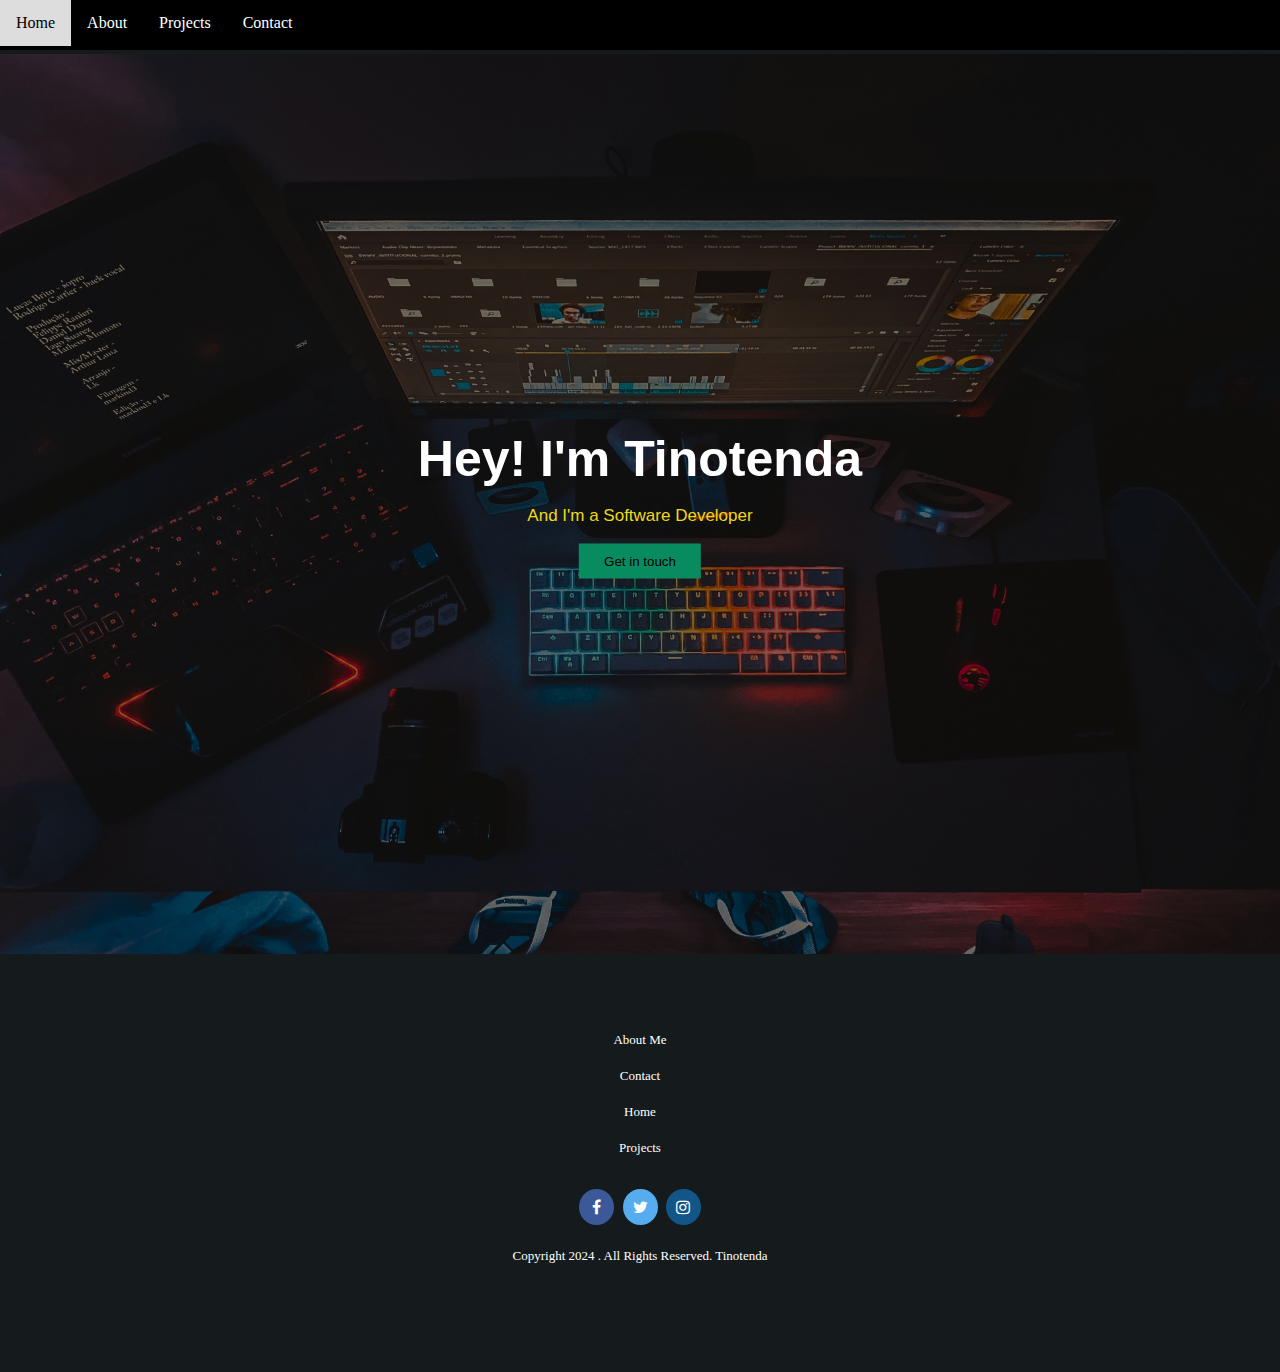
<file: index.html>
<!DOCTYPE html>
<html lang="en">
<head>
       <meta name="viewport" content="width=device-width, initial-scale=1">
      <meta charset="utf-8">
	  <link rel="stylesheet" href="style.css"/>
       <link rel="jsscript" href="slider.js"/>
	  <meta name="viewport" content="width=device-width, initial-scale=1.0">
	  <link rel="stylesheet" href="https://cdnjs.cloudflare.com/ajax/libs/font-awesome/4.7.0/css/font-awesome.min.css">
      <title>Home</title>
    <style>
body, html {
  height: 100%;
  margin: 0;
  font-family: Arial, Helvetica, sans-serif;
}
.details{
  color: #EFD913;
  font-size: 17px;
}
.hero-image {
  background-image: linear-gradient(rgba(0, 0, 0, 0.5), rgba(0, 0, 0, 0.5)), url("images/app1.jpg");
  height: 100%;
  background-position: center;
  background-repeat: no-repeat;
  background-size: cover;
  position: relative;
}

.hero-text {
  text-align: center;
  position: absolute;
  top: 50%;
  left: 50%;
  transform: translate(-50%, -50%);
  color: white;
}

.hero-text button {
  border: none;
  outline: 0;
  display: inline-block;
  padding: 10px 25px;
  color: black;
  background-color: #098B60;
  text-align: center;
  cursor: pointer;
}

.hero-text button:hover {
  background-color: #555;
  color: white;
}
</style>
	  </head>
 <body>
 <div class="topnav">
  <a class="active" href="index.html">Home</a>
  <a href="About.html">About</a>
  <a href="Projects.html">Projects</a>
  <a href="Contact.html">Contact</a>
  </div>
 <br>
 <br>
 <br>
  <div class="hero-image">
  <div class="hero-text">
    <h1 style="font-size:50px">Hey! I'm Tinotenda</h1>
      <br>
    <p class="details">And I'm a Software Developer</p>
      <br>
      <a href="Contact.html"><button onclick="">Get in touch</button></a>
  </div>
</div>

 <br>
<footer>
<div>
  <a class="foot" href="About.html">About Me</a>
  <a  class="foot" href="Contact.html">Contact</a>
  <a  class="foot" href="index.html">Home</a>
  <a  class="foot" href="Projects.html">Projects</a>
  </div>
  <br>
  <div class="socials">
  <a href="#" class="fa fa-facebook"></a>
<a href="#" class="fa fa-twitter"></a>
<a href="#" class="fa fa-instagram"></a>
  </div>
    <br>
  <p style="text-align: center; font-family: Verdana; font-size: 13px"> Copyright 2024 . All Rights Reserved. Tinotenda</p>
</footer>
</body>
</html>
</file>
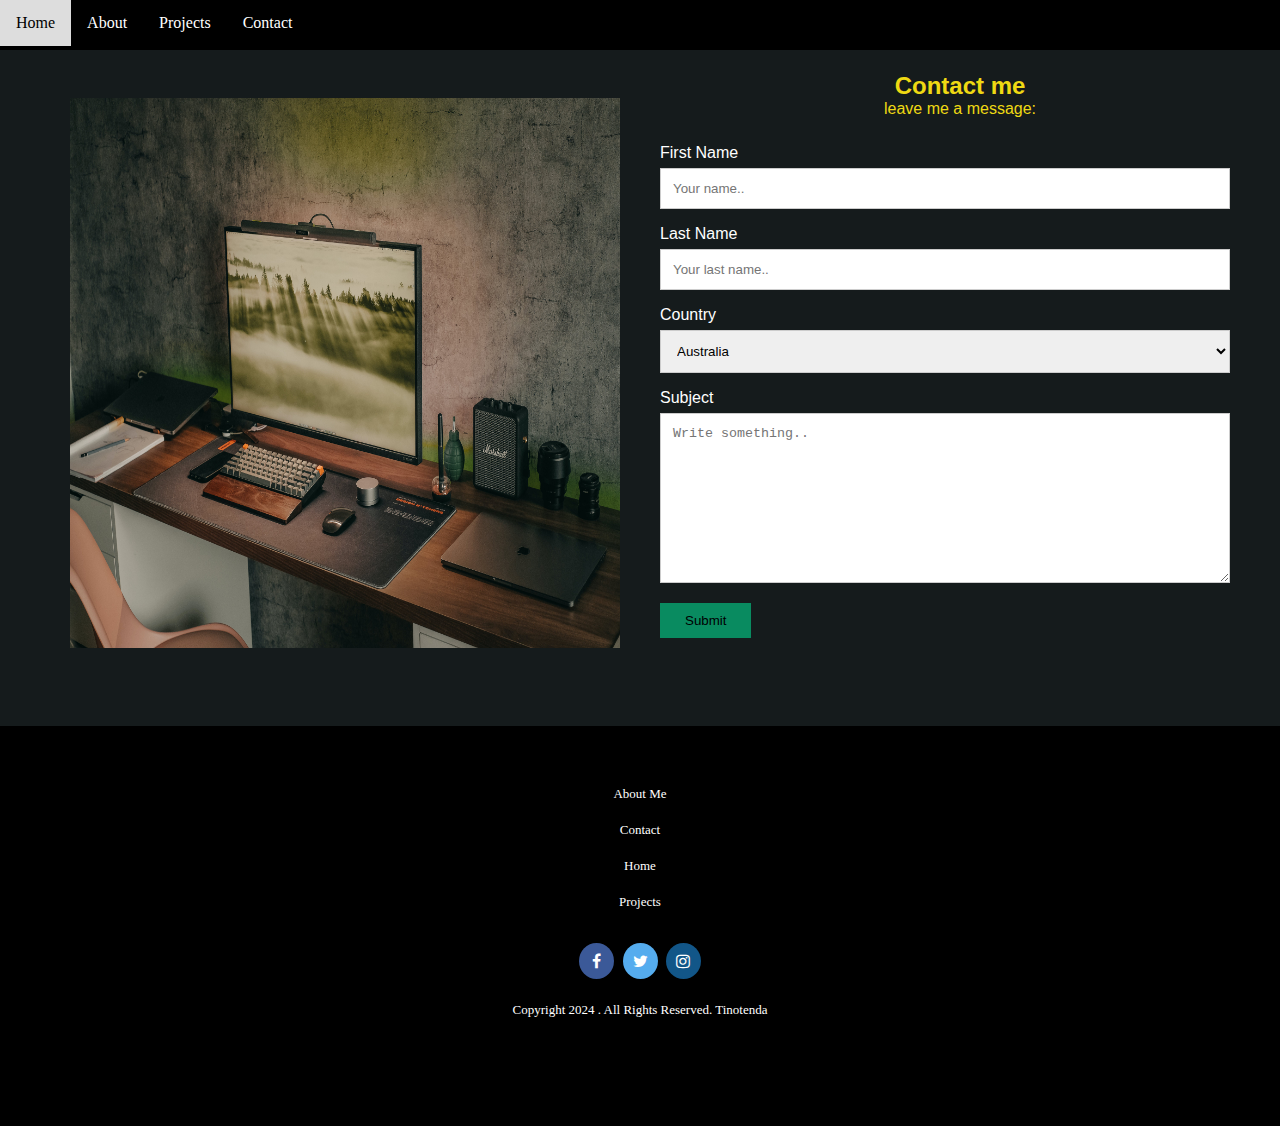
<file: Contact.html>
<!DOCTYPE html>
<html lang="en">
<head>
       <meta name="viewport" content="width=device-width, initial-scale=1">
      <meta charset="utf-8">
	  <link rel="stylesheet" href="style.css"/>
       <link rel="jsscript" href="script.js"/>
	  <meta name="viewport" content="width=device-width, initial-scale=1.0">
	  <link rel="stylesheet" href="https://cdnjs.cloudflare.com/ajax/libs/font-awesome/4.7.0/css/font-awesome.min.css">
      <title>Home</title>

    <style>
body {
  font-family: Arial, Helvetica, sans-serif;
}


* {
  box-sizing: border-box;
}


  button {
  border: none;
  outline: 0;
  display: inline-block;
  padding: 10px 25px;
  color: black;
  background-color: #098B60;
  text-align: center;
  cursor: pointer;
}

 button:hover {
  background-color: #555;
  color: white;
}

/* Style inputs */
input[type=text], select, textarea {
  width: 100%;
  padding: 12px;
  border: 1px solid #ccc;
  margin-top: 6px;
  margin-bottom: 16px;
  resize: vertical;
}

input[type=submit] {
  background-color: #04AA6D;
  color: white;
  padding: 12px 20px;
  border: none;
  cursor: pointer;
}

input[type=submit]:hover {
  background-color: #45a049;
}

/* Style the container/contact section */
.container {
  border-radius: 5px;
  background-color: #f2f2f2;
  padding: 10px;
}

/* Create two columns that float next to eachother */
.column {
  float: left;
  width: 50%;
  margin-top: 6px;
  padding: 20px;
}

/* Clear floats after the columns */
.row:after {
  content: "";
  display: table;
  clear: both;
}

/* Responsive layout - when the screen is less than 600px wide, make the two columns stack on top of each other instead of next to each other */
@media screen and (max-width: 600px) {
  .column, input[type=submit] {
    width: 100%;
    margin-top: 0;
  }
}
</style>
	  </head>


 <body>
 <div class="topnav">
  <a class="active" href="index.html">Home</a>
  <a href="About.html">About</a>
  <a href="Projects.html">Projects</a>
  <a href="Contact.html">Contact</a>
 </div>
  <br>
 <br>
 <br>
 <br>
 <div class="row">
  <div class="column" >

      <img src="images/webb.jpg" id="rust" alt="Italian Trulli" class="tino">
  </div>
 <div>
  <div style="text-align:center">
    <h2 style="color: #EFD913;">Contact me</h2>
    <p style="color: #EFD913;"> leave me a message:</p>
  </div>
    <div class="column" style="padding-right: 50px;">
      <form action="/action_page.php">
        <label for="fname">First Name</label>
        <input type="text" id="fname" name="firstname" placeholder="Your name..">
        <label for="lname">Last Name</label>
        <input type="text" id="lname" name="lastname" placeholder="Your last name..">
        <label for="country">Country</label>
        <select id="country" name="country">
          <option value="australia">Australia</option>
          <option value="canada">Canada</option>
          <option value="usa">USA</option>
        </select>
        <label for="subject">Subject</label>
        <textarea id="subject" name="subject" placeholder="Write something.." style="height:170px"></textarea>
      </form>
        <a href="index.html"><button onclick="">Submit</button></a>
    </div>
  </div>
</div>

 <br>
 <br>
 <br>

 <footer style="background-color: black;">
<div>
  <a class="foot" href="About.html">About Me</a>
  <a  class="foot" href="Contact.html">Contact</a>
  <a  class="foot" href="index.html">Home</a>
  <a  class="foot" href="Projects.html">Projects</a>
  </div>
  <br>
  <div class="socials">
  <a href="#" class="fa fa-facebook"></a>
<a href="#" class="fa fa-twitter"></a>
<a href="#" class="fa fa-instagram"></a>
  </div>
    <br>
  <p style="text-align: center; font-family: Verdana; font-size: 13px"> Copyright 2024 . All Rights Reserved. Tinotenda</p>
</footer>

</body>
</html>
</file>
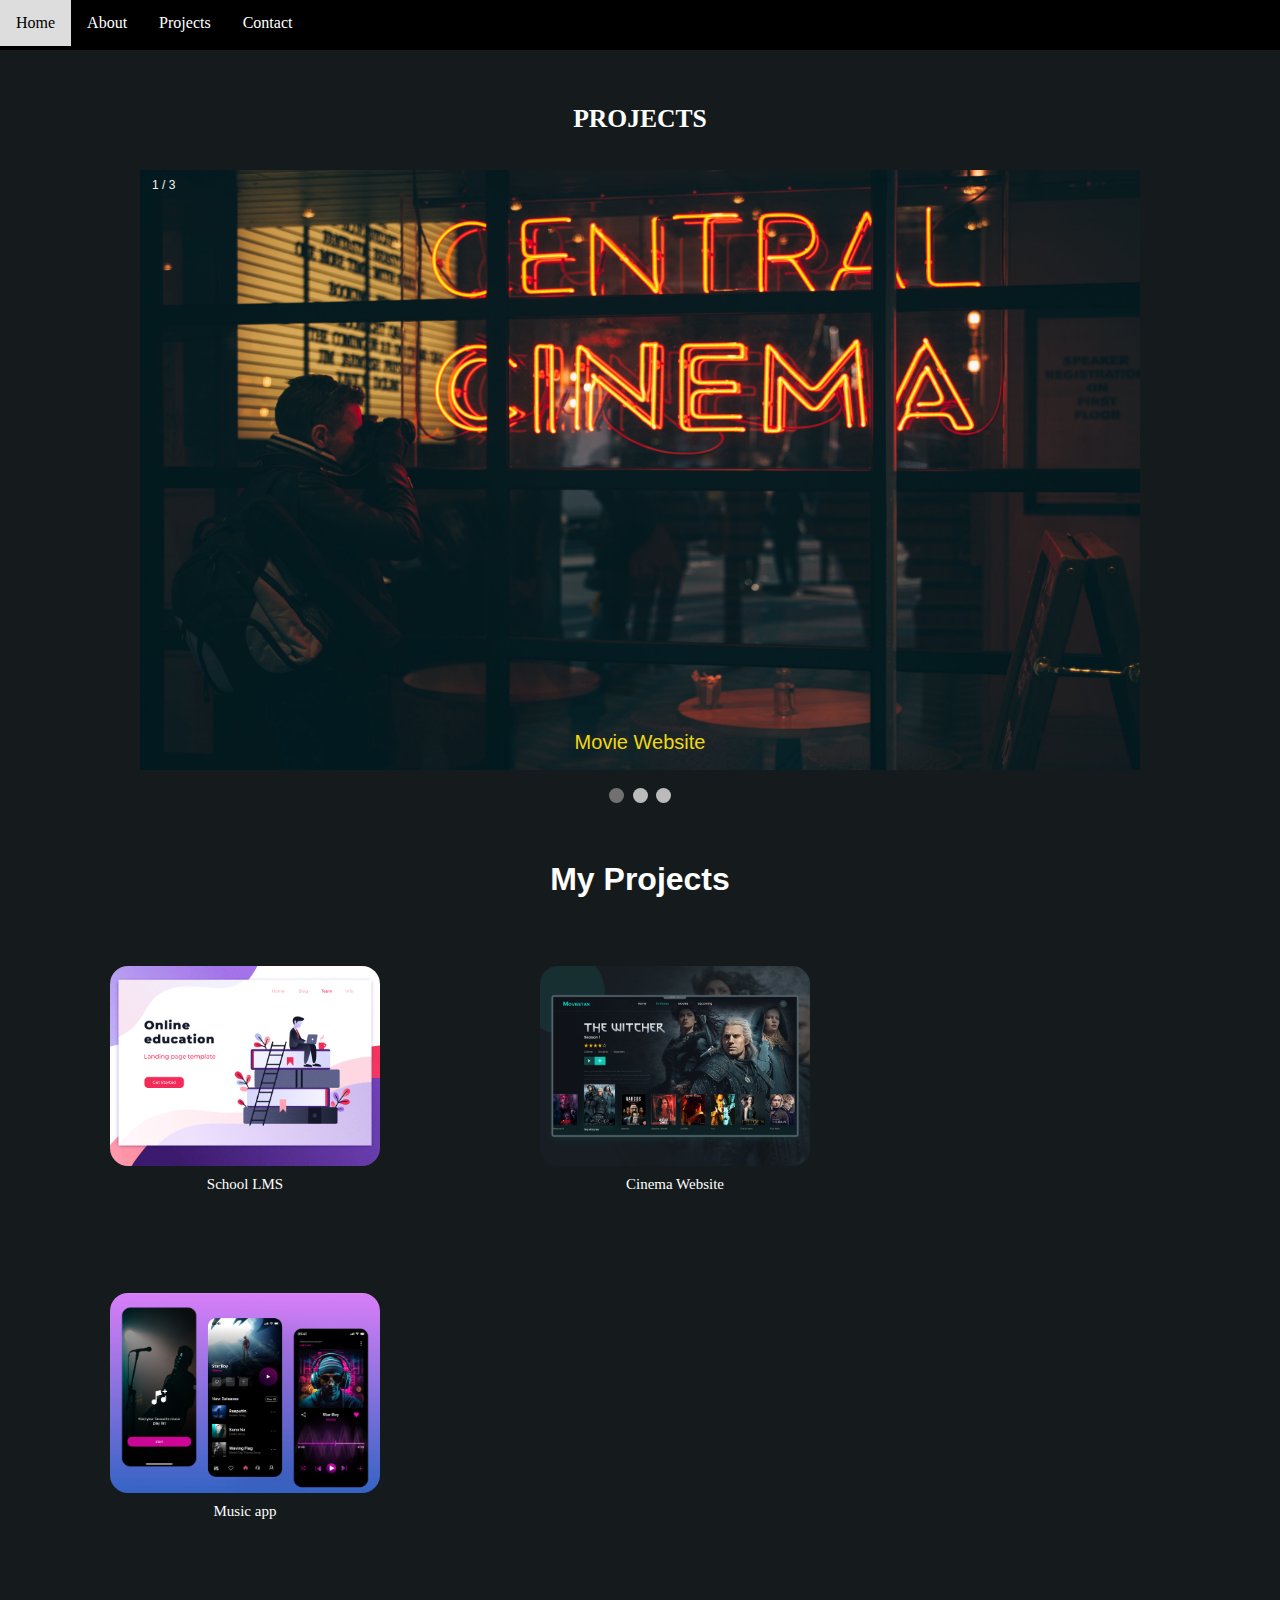
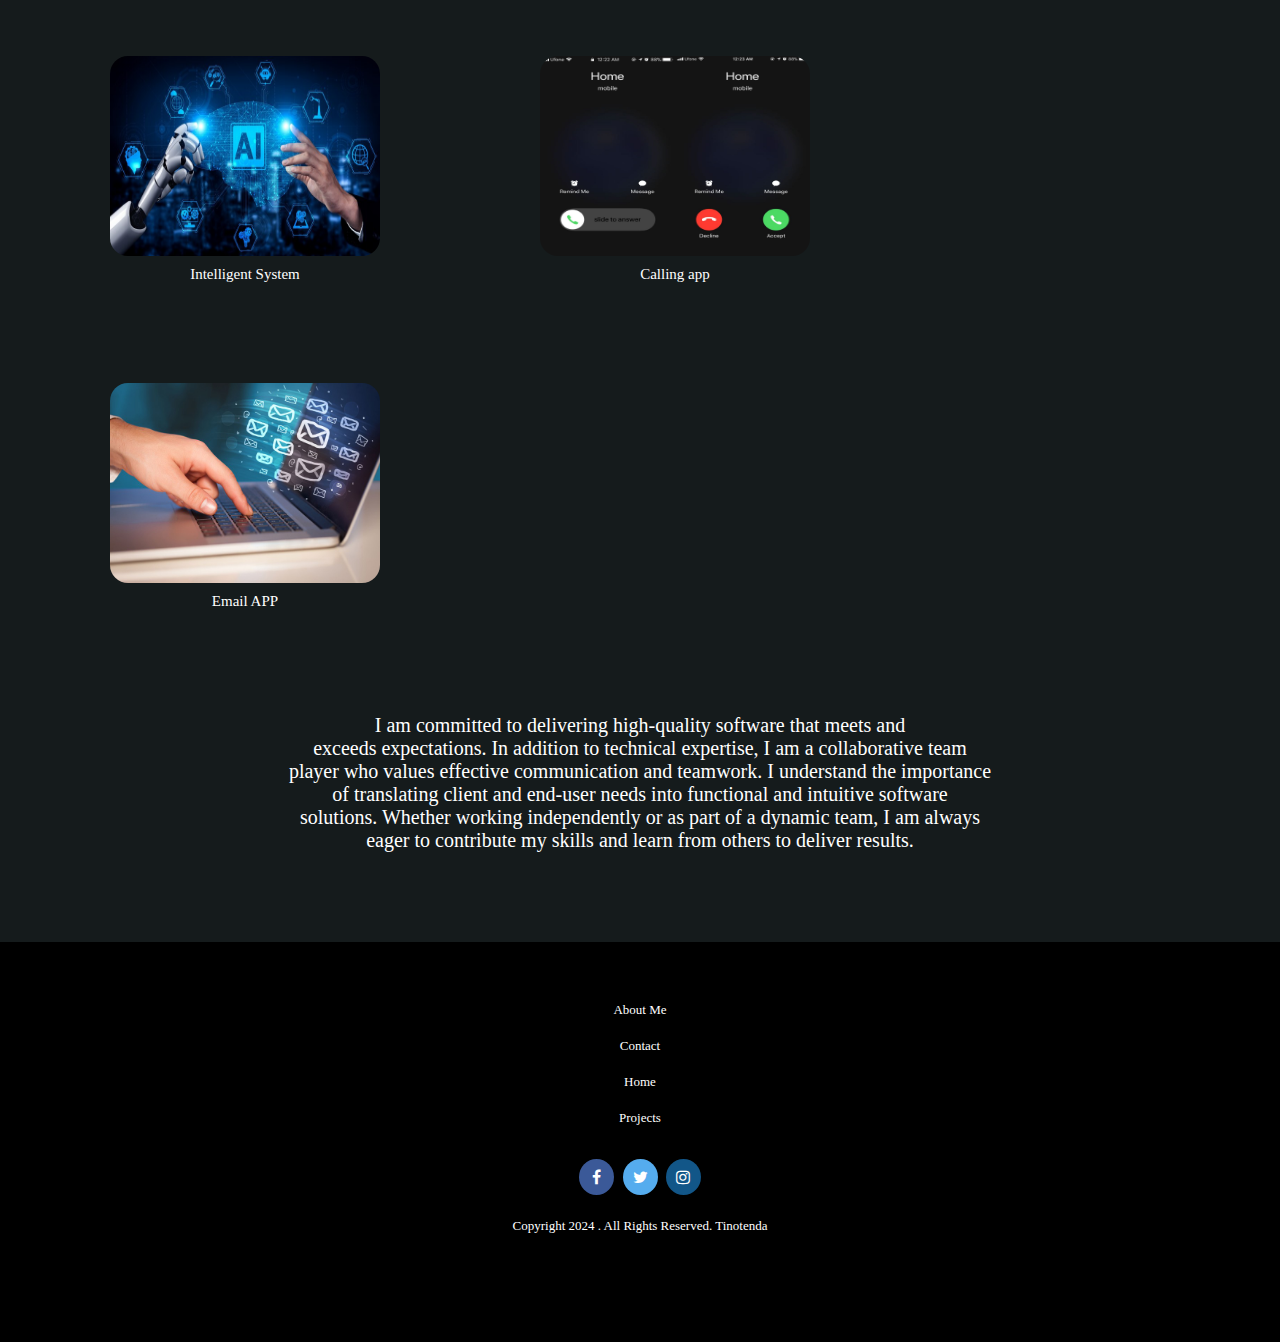
<file: Projects.html>
<!DOCTYPE html>
<html lang="en">
<head>
       <meta name="viewport" content="width=device-width, initial-scale=1">
      <meta charset="utf-8">
	  <link rel="stylesheet" href="style.css"/>
       <link rel="jsscript" href="script.js"/>
	  <meta name="viewport" content="width=device-width, initial-scale=1.0">
	  <link rel="stylesheet" href="https://cdnjs.cloudflare.com/ajax/libs/font-awesome/4.7.0/css/font-awesome.min.css">
      <title>Projects</title>

    <style>
* {box-sizing: border-box;}
body {font-family: Verdana, sans-serif;}
.mySlides {display: none;}
img {vertical-align: middle;
height: 600px;}

/* Slideshow container */
.slideshow-container {
  max-width: 1000px;
  position: relative;
  margin: auto;
}

/* Caption text */
.text {
  color: #EFD913;
  font-size: 20px;
  padding: 8px 12px;
  position: absolute;
  bottom: 8px;
  width: 100%;
  text-align: center;
}

.hope{
border-radius: 18px;
}

/* Number text (1/3 etc) */
.numbertext {
  color: #f2f2f2;
  font-size: 12px;
  padding: 8px 12px;
  position: absolute;
  top: 0;
}

/* The dots/bullets/indicators */
.dot {
  height: 15px;
  width: 15px;
  margin: 0 2px;
  background-color: #bbb;
  border-radius: 50%;
  display: inline-block;
  transition: background-color 0.6s ease;
}

.myProjects{
text-align: center;
}

.active {
  background-color: #717171;
}

/* Fading animation */
.fade {
  animation-name: fade;
  animation-duration: 1.5s;
}

.desc{
text-align: center;
padding-top: 10px;
font-family: Verdana;
font-size: 15px;
}
@keyframes fade {
  from {opacity: .4}
  to {opacity: 1}
}


* {
  box-sizing: border-box;
}

.column4 {
  float: left;
  width: 30,55%;
  padding: 50px;
  padding-left: 110px;

}

/* Clearfix (clear floats) */
.row1::after {
  content: "";
  clear: both;
  display: table;
}


/* On smaller screens, decrease text size */
@media only screen and (max-width: 300px) {
  .text {font-size: 11px}
}
</style>
	  </head>
 <body>
 <div class="topnav">
  <a class="active" href="index.html">Home</a>
  <a href="About.html">About</a>
  <a href="Projects.html">Projects</a>
  <a href="Contact.html">Contact</a>
 </div>

 <br>
 <br>
<br>
<h1 class="project">PROJECTS</h1>

 <br>
 <br>

 <div class="slideshow-container">

<div class="mySlides fade">
  <div class="numbertext">1 / 3</div>
  <img src="images/movie.jpg" style="width:100%">
  <div class="text">Movie Website</div>
</div>

<div class="mySlides fade">
  <div class="numbertext">2 / 3</div>
  <img src="images/school.jpg" style="width:100%">
  <div class="text">School Management System</div>
</div>

<div class="mySlides fade">
  <div class="numbertext">3 / 3</div>
  <img src="images/musicc.jpg" style="width:100%">
  <div class="text">Music app</div>
</div>

</div>
<br>

<div style="text-align:center">
  <span class="dot"></span>
  <span class="dot"></span>
  <span class="dot"></span>
</div>

<script>
let slideIndex = 0;
showSlides();

function showSlides() {
  let i;
  let slides = document.getElementsByClassName("mySlides");
  let dots = document.getElementsByClassName("dot");
  for (i = 0; i < slides.length; i++) {
    slides[i].style.display = "none";
  }
  slideIndex++;
  if (slideIndex > slides.length) {slideIndex = 1}
  for (i = 0; i < dots.length; i++) {
    dots[i].className = dots[i].className.replace(" active", "");
  }
  slides[slideIndex-1].style.display = "block";
  dots[slideIndex-1].className += " active";
  setTimeout(showSlides, 2000); // Change image every 2 seconds
}
</script>

 <br>
 <br>
 <br>
 <h1 class="myProjects">My Projects</h1>
<br>
 <div class="row1">
  <div class="column4">
    <img class="hope" src="images/edu.jpg" alt="school" style="width: 270px; height: 200px">
      <p class="desc">School LMS</p>
  </div>
  <div class="column4">
    <img  class="hope" src="images/cinemma.jpg" alt="web" style="width:270px; height: 200px">
      <p class="desc">Cinema Website</p>
  </div>
  <div class="column4">
    <img class="hope" src="images/musicapp.jpg" alt="app" style="width:270px; height: 200px">
      <p class="desc">Music app</p>
  </div>
</div>

 <br>
 <br>
 <div class="row1">
  <div class="column4">
    <img class="hope" src="images/wep.jpg" alt="AI" style="width: 270px; height: 200px">
      <p class="desc">Intelligent System</p>
  </div>
  <div class="column4">
    <img class="hope" src="images/calling.jpg" alt="call" style="width:270px; height: 200px">
      <p class="desc">Calling app</p>
  </div>
  <div class="column4">
    <img  class="hope" src="images/tuff.jpg" alt="app" style="width:270px; height: 200px">
      <p class="desc">Email APP</p>
  </div>
</div>
 <br>
 <br>
<br>
 <p class="aboutmee" style="text-align: center; font-family: Ariel; font-size: 20px;">
     I am committed to delivering high-quality software that meets and<br>
     exceeds expectations. In addition to technical expertise, I am a collaborative team<br>
     player who values effective communication and teamwork. I understand the importance<br>
     of translating client and end-user needs into functional and intuitive software<br>
     solutions. Whether working independently or as part of a dynamic team, I am always<br>
     eager to contribute my skills and learn from others to deliver results.<br> </p>

 <br>
 <br>
 <br>
 <br>
 <br>
 <footer style="background-color: black;">
<div>
  <a class="foot" href="About.html">About Me</a>
  <a  class="foot" href="Contact.html">Contact</a>
  <a  class="foot" href="index.html">Home</a>
  <a  class="foot" href="Projects.html">Projects</a>
  </div>
  <br>
  <div class="socials">
  <a href="#" class="fa fa-facebook"></a>
<a href="#" class="fa fa-twitter"></a>
<a href="#" class="fa fa-instagram"></a>
  </div>
    <br>
  <p style="text-align: center; font-family: Verdana; font-size: 13px"> Copyright 2024 . All Rights Reserved. Tinotenda</p>
</footer>
</body>
</html>
</file>
<file: style.css>
body{
	background-color: #151B1C;
	color: white;
}



.topnav {
  overflow: hidden;
  background-color: #000000;
  position: fixed;
  top: 0;
  width: 100%;
  height: 50px;
}

*{
	margin: 0;
}

.topnav a {
  float: left;
  color: white;
  text-align: center;
  padding: 14px 16px;
  text-decoration: none;
  font-size: 16px;
  font-family: Florence;
}

.topnav a:hover {
  background-color: #ddd;
  color: black;
}


.welcome{
background-image: url("welcome.png");
width: 1350px;
height:700px;
background-repeat: no-repeat, repeat;
}

.project{
  font-size: 30px;
  font-family: Grandslang roman, san-serif;
  color: white;
  text-align: left;
  padding-top: 50px;
  font-size: 2vw;
  text-align: center;
}

.fa-instagram {
  background: #125688;
  color: white;
}

.fa-facebook {
  background: #3B5998;
  color: white;
}

.fa-twitter {
  background: #55ACEE;
  color: white;
}

.fa {
  padding: 20px;
  font-size: 30px;
  width: 30px;
  text-align: center;
  text-decoration: none;
  margin: 5px 2px;
  border-radius: 50%;
}

.fa:hover {
    opacity: 0.7;
}

* {
  box-sizing: border-box;
}

/* Create two equal columns that floats next to each other */
.column {
  float: left;
  width: 45%;
  padding: 10px;

/* Clear floats after the columns */
.row:after {
  content: "";
  display: table;
  clear: both;
}

/* Responsive layout - makes the two columns stack on top of each other instead of next to each other */
@media screen and (max-width: 600px) {
  .column {
    width: 100%;
  }
}

.tino{
width: 450px;
height: 495px;
padding-left: 50px;
}

#rust{
width: 600px;
height: 550px;
}


.button {
  background-color: #04AA6D; /* Green */
  border: none;
  color: white;
  padding: 15px 32px;
  text-align: center;
  text-decoration: none;
  display: inline-block;
  font-size: 16px;
  margin: 4px 2px;
  cursor: pointer;
}
.button2 {background-color: #008CBA;
border-radius: 12px
}

.me{
text-decoration: none
text: color:white;
}
}

footer{
	height: 400px;
    padding: 60px;
	padding-top: 50px;
    text-align: center;

}

.foot{
	display: block;
	 text-decoration: none;
	color: white;
	font-family: Verdana;
	font-size: 13px;
	padding:10px;
}

.fa {
  padding: 10px;
  font-size: 13px;
  width: 35px;
  text-align: center;
  text-decoration: none;
  margin: 5px 2px;
  border-radius: 50%;
}

.fa-facebook {
  background: #3B5998;
  color: white;
}

.fa-twitter {
  background: #55ACEE;
  color: white;
}

.fa-instagram {
  background: #125688;
  color: white;
}

.skill{
color: white;
font-size: 2vw;
text-align: center;
}
</file>
